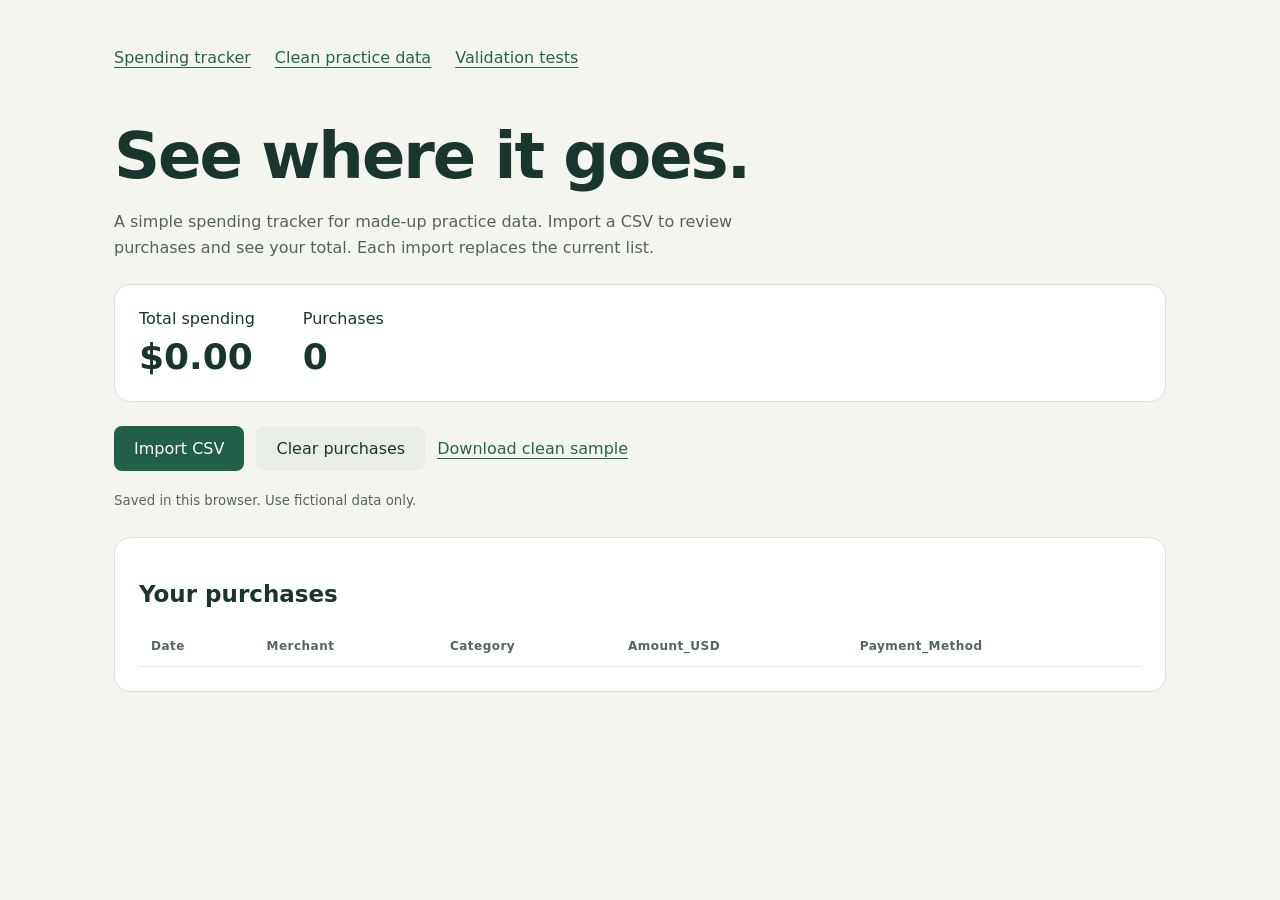
<file: index.html>
<!doctype html>
<html lang="en"><head><meta charset="utf-8"><meta name="viewport" content="width=device-width,initial-scale=1"><title>Spending tracker</title><link rel="stylesheet" href="style.css"></head>
<body><main><nav><a href="index.html">Spending tracker</a><a href="data/clean.html">Clean practice data</a><a href="data/tests.html">Validation tests</a></nav>
<h1>See where it goes.</h1><p class="intro">A simple spending tracker for made-up practice data. Import a CSV to review purchases and see your total. Each import replaces the current list.</p>
<div class="card summary"><div>Total spending<strong id="total">$0.00</strong></div><div>Purchases<strong id="count">0</strong></div></div>
<div class="actions"><button id="import">Import CSV</button><button id="clear" class="secondary">Clear purchases</button><a href="data/clean.csv" download>Download clean sample</a><input id="file" type="file" accept=".csv,text/csv" hidden aria-label="Choose CSV"></div>
<p><small>Saved in this browser. Use fictional data only.</small></p><section id="report" aria-live="polite"></section>
<section class="card"><h2>Your purchases</h2><div id="purchases" class="scroll"></div></section>
<script src="data/schema.js"></script><script src="data/csv.js"></script><script src="data/validate.js"></script><script src="data/ui.js"></script><script src="script.js"></script></main></body></html>
</file>
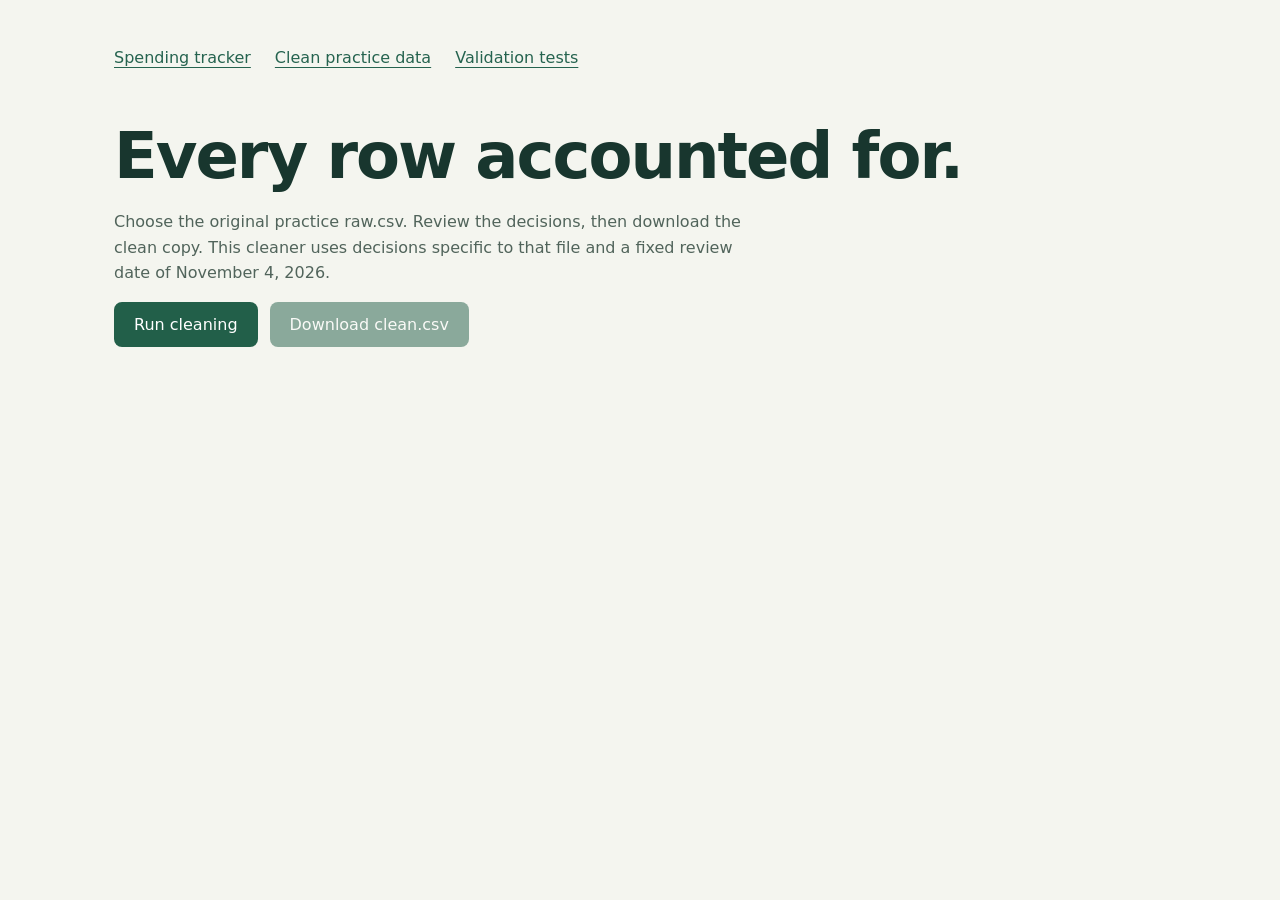
<file: data/clean.html>
<!doctype html><html lang="en"><head><meta charset="utf-8"><meta name="viewport" content="width=device-width,initial-scale=1"><title>Clean practice data</title><link rel="stylesheet" href="../style.css"></head><body><main>
<nav><a href="../index.html">Spending tracker</a><a href="clean.html">Clean practice data</a><a href="tests.html">Validation tests</a></nav>
<h1>Every row accounted for.</h1><p class="intro">Choose the original practice raw.csv. Review the decisions, then download the clean copy. This cleaner uses decisions specific to that file and a fixed review date of November 4, 2026.</p>
<div class="actions"><button id="run">Run cleaning</button><button id="download" disabled>Download clean.csv</button><input id="file" type="file" accept=".csv,text/csv" hidden aria-label="Choose raw CSV"></div>
<p id="status" aria-live="polite"></p><div id="results"></div>
<script src="schema.js"></script><script src="csv.js"></script><script src="validate.js"></script><script src="clean.js"></script><script src="ui.js"></script><script>
let cleanedCSV = '';
document.getElementById('run').onclick = () => document.getElementById('file').click();
document.getElementById('file').onchange = async event => {
 const file = event.target.files[0]; if (!file) return;
 document.getElementById('download').disabled = true;
 document.getElementById('results').replaceChildren();
 try {
  const rows = parseCSV(await file.text()); const result = cleanRows(rows); const passed = checkRowCounts(rows, result);
  document.getElementById('status').textContent = (passed ? 'PASS — ' : 'FAIL — ') + (rows.length - 1) + ' raw rows = ' + result.clean.length + ' clean + ' + result.removed.length + ' removed + ' + result.review.length + ' set aside.';
  for (const [key, title] of [['clean','Clean rows'],['removed','Removed rows'],['review','Set aside for review']]) {
   const section = document.createElement('section'); section.className = 'card'; const heading = document.createElement('h2'); heading.textContent = title; section.append(heading);
   const table = document.createElement('div'); table.className = 'scroll'; section.append(table);
   showTable(table, ['Source row', ...SCHEMA.columns, 'Reason / flag'], result[key].map(row => [row.source_row, ...row.values, row.reasons.join(' ')])); document.getElementById('results').append(section);
  }
  cleanedCSV = toCSV([SCHEMA.columns, ...result.clean.map(row => row.values)]); document.getElementById('download').disabled = !passed;
 } catch (error) { document.getElementById('status').textContent = error.message; }
 event.target.value = '';
};
document.getElementById('download').onclick = () => downloadCSV(cleanedCSV);
</script></main></body></html>
</file>
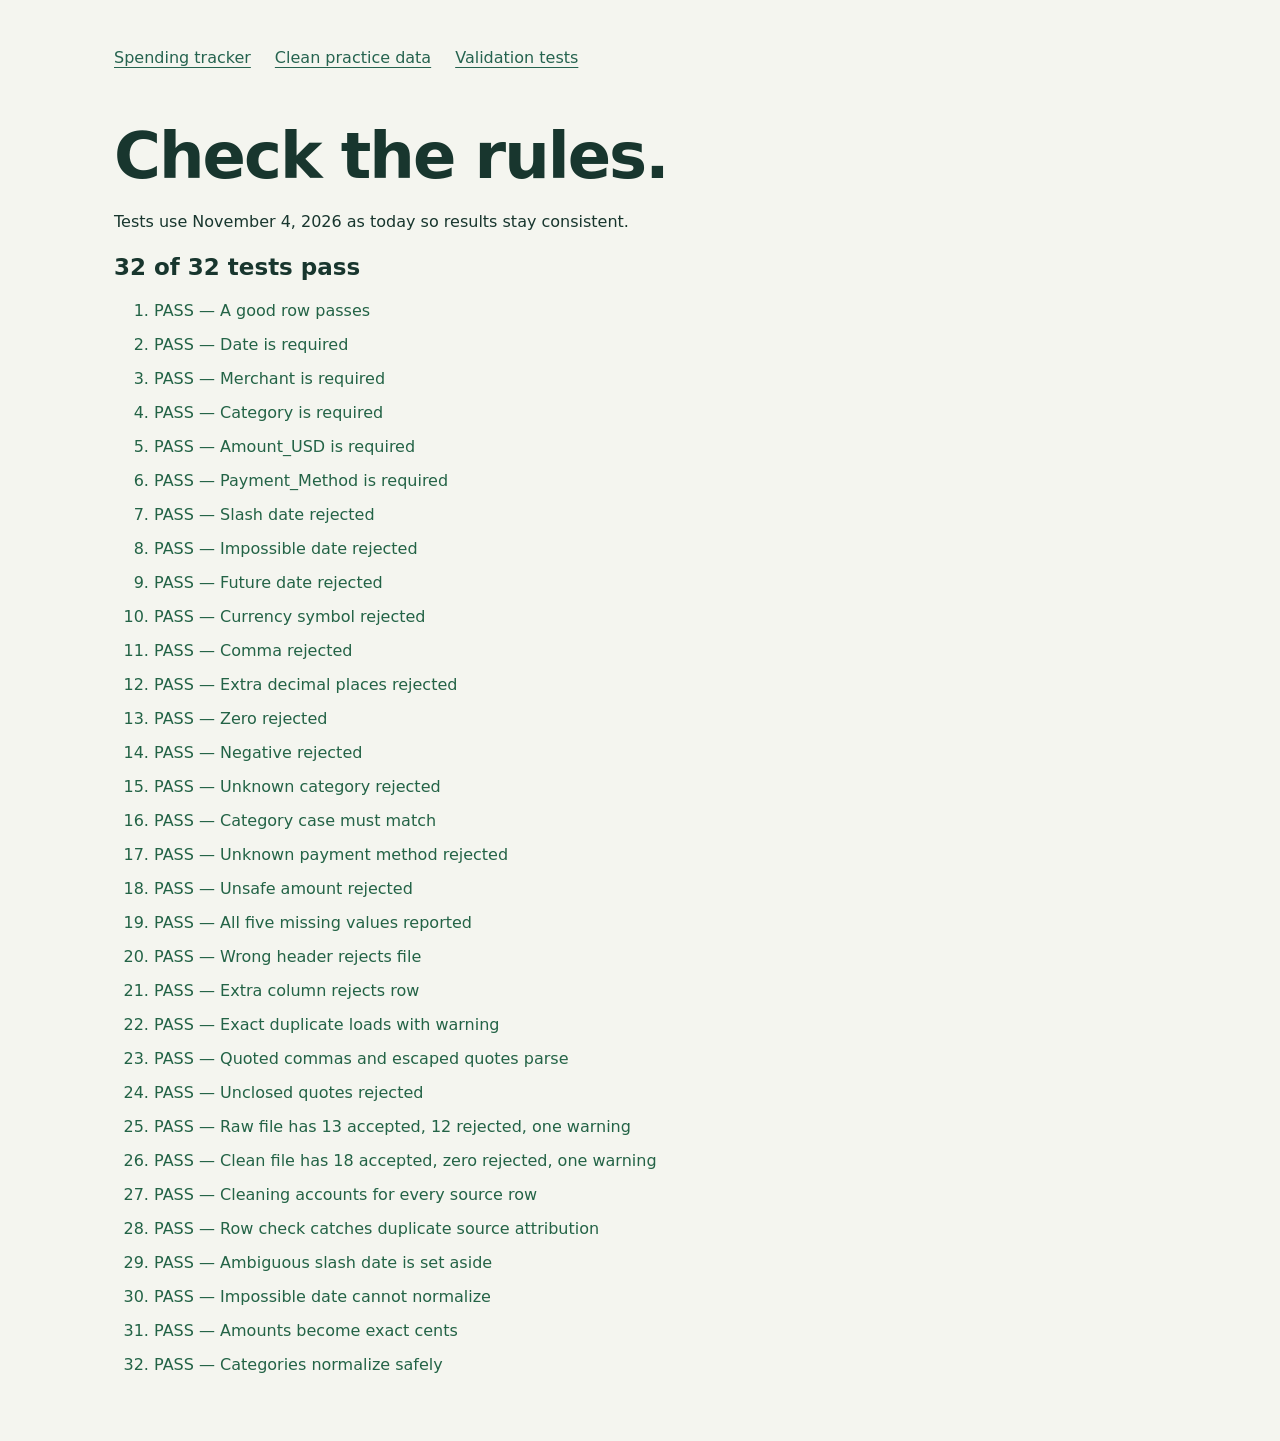
<file: data/tests.html>
<!doctype html><html lang="en"><head><meta charset="utf-8"><meta name="viewport" content="width=device-width,initial-scale=1"><title>Validation tests</title><link rel="stylesheet" href="../style.css"></head><body><main><nav><a href="../index.html">Spending tracker</a><a href="clean.html">Clean practice data</a><a href="tests.html">Validation tests</a></nav><h1>Check the rules.</h1><p>Tests use November 4, 2026 as today so results stay consistent.</p><h2 id="summary"></h2><ol id="tests"></ol>
<script src="schema.js"></script><script src="csv.js"></script><script src="validate.js"></script><script src="clean.js"></script><script src="test-data.js"></script><script src="tests.js"></script><script>
const results = runTests(); document.getElementById('summary').textContent = results.filter(r => r.pass).length + ' of ' + results.length + ' tests pass';
results.forEach(result => { const item = document.createElement('li'); item.className = result.pass ? 'pass' : 'fail'; item.textContent = (result.pass ? 'PASS — ' : 'FAIL — ') + result.name + (result.message ? ' · ' + result.message : ''); document.getElementById('tests').append(item); });
</script></main></body></html>
</file>
<file: style.css>
:root { font-family: 'Avenir Next', system-ui, sans-serif; color: #18362e; background: #f4f5ef; }
* { box-sizing: border-box; }
body { margin: 0; }
main { max-width: 1100px; margin: auto; padding: 48px 24px; }
nav { display: flex; flex-wrap: wrap; gap: 24px; margin-bottom: 52px; }
a { color: #25634f; text-underline-offset: 4px; }
h1 { font-size: clamp(36px, 6vw, 64px); letter-spacing: -2px; margin: 12px 0; }
h2 { font-size: 23px; }
p { line-height: 1.6; }
.intro { max-width: 640px; color: #51645b; }
.card { background: white; border: 1px solid #dce3d9; border-radius: 16px; padding: 24px; margin: 24px 0; }
.summary { display: flex; flex-wrap: wrap; gap: 48px; }
.summary strong { display: block; font-size: 36px; margin-top: 8px; }
button, .button { border: 0; border-radius: 8px; background: #225f49; color: white; padding: 13px 20px; font: inherit; cursor: pointer; display: inline-block; }
button.secondary { background: #e8eee7; color: #18362e; }
button:disabled { opacity: .5; cursor: default; }
button:focus-visible, a:focus-visible { outline: 3px solid #bd7d24; outline-offset: 4px; }
.actions { display: flex; flex-wrap: wrap; gap: 12px; align-items: center; }
.scroll { overflow-x: auto; }
table { width: 100%; border-collapse: collapse; font-size: 14px; }
th, td { text-align: left; padding: 13px 12px; border-bottom: 1px solid #e6ebe3; vertical-align: top; }
th { color: #53665b; font-size: 12px; letter-spacing: .04em; }
li { margin: 10px 0; line-height: 1.5; }
.pass { color: #236346; } .fail { color: #a63025; }
small { color: #57675d; }
@media(max-width:600px) { main { padding: 24px 16px; } nav { margin-bottom: 32px; } .card { padding: 16px; } }
</file>
